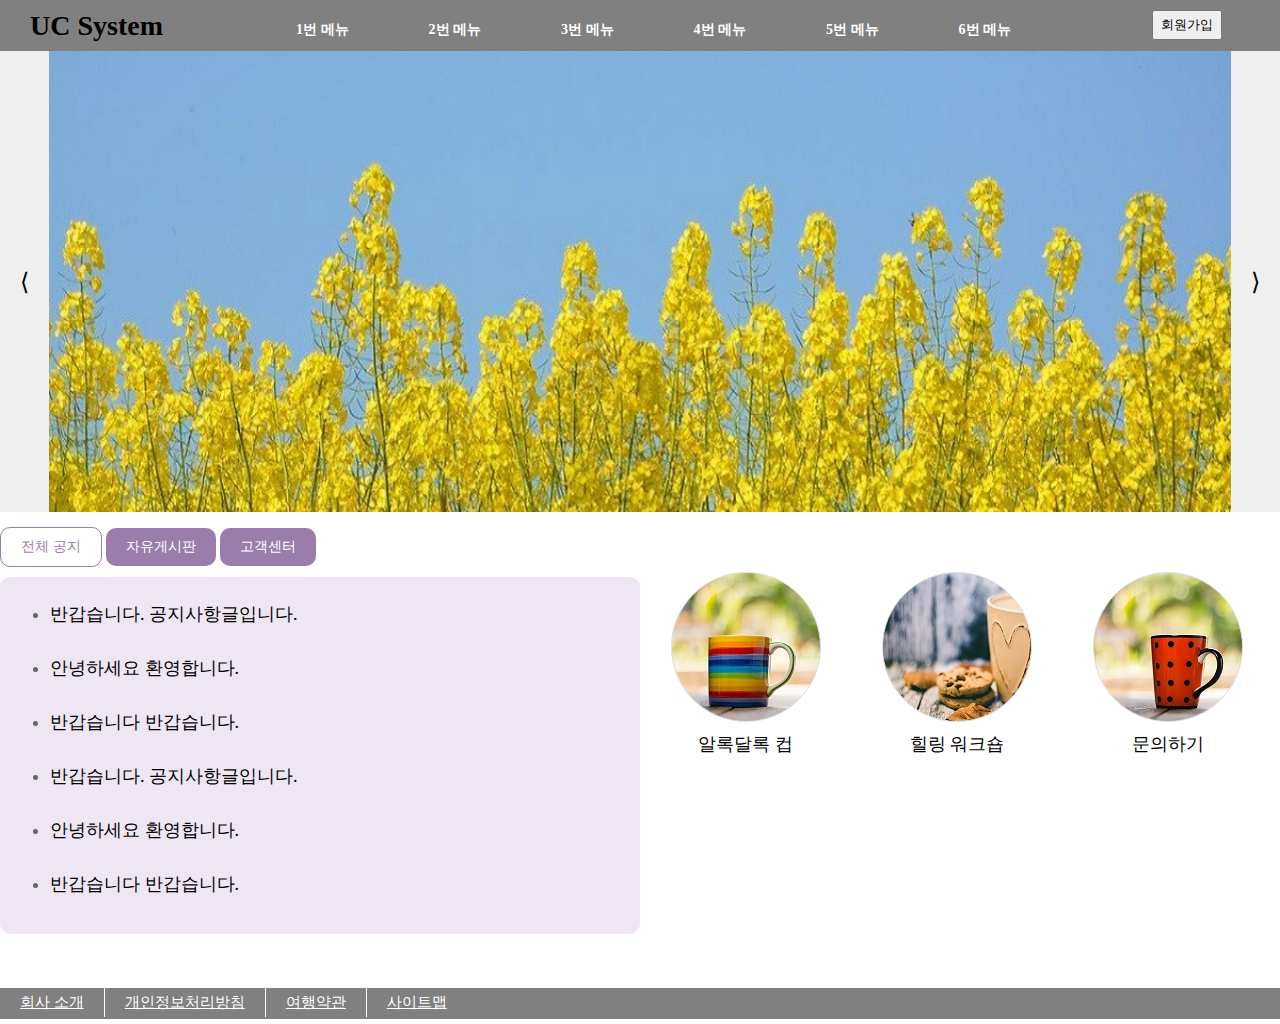
<file: WebSite/html/index.html>
<!DOCTYPE html>
<html lang="ko">
<head>
    <meta charset="UTF-8">
    <meta name="viewport" content="width=device-width, initial-scale=1.0">
    <title>웹 페이지 만들기 7주차</title>
    <link rel="stylesheet" href="../css/home/global.css">
    <link rel="stylesheet" href="../css/home/footer.css">
    <link rel="stylesheet" href="../css/home/header.css">
    <link rel="stylesheet" href="../css/home/mainbody.css">
    <link rel="stylesheet" href="../css/register/register.css">
</head>

<!-- 1. 전체 영역은 container 
     2. 헤더, 본문, 푸터
     3. 헤더 -> 로고, 네비게이션으로 분리
     4. 본문 -> 이미지 슬라이드쇼, 콘텐츠로 분리 -> 콘텐츠는 탭 메뉴와 퀵 링크로 분리
     5. 푸터 
-->
<body>
    <div class="modal" style="display: none;">
        <div id="join_pop_up">
          <h2>회원가입</h2>
          <!-- form -->
          <form action="">
            <div class="inputs">
              <h5>아이디</h5>
              <label for="id_input">
                <input
                  type="text"
                  id="id_input"
                  placeholder="아이디를 입력하세요."
                />
              </label>
            </div>
  
            <div class="inputs">
              <h5>비밀번호</h5>
              <label for="id_input">
                <input
                  type="password"
                  id="id_input"
                  placeholder="비밀번호를 입력하세요."
                />
              </label>
            </div>
  
            <div class="inputs">
              <h5>비밀번호 확인</h5>
              <label for="password_input">
                <input
                  type="password"
                  id="password_input"
                  placeholder="비밀번호를 입력하세요."
                />
              </label>
            </div>
  
            <div class="inputs">
              <h5>이메일</h5>
              <label for="password_check_input">
                <input
                  type="text"
                  id="password_check_input"
                  placeholder="이메일."
                />
                @
                <label class="email" for="email_address"></label>
                <select name="email" id="email_address">
                  <option value="google">google.com</option>
                  <option value="naver">naver.com</option>
                  <option value="hanmail">hanmail.net</option>
                  <option value="direct">직접입력</option>
                </select>
              </label>
            </div>
            <!-- 버튼 추가 -->
            <div class="inputs">
              <div class="btn-content">
                <button type="submit" class="join_btn">회원가입</button>
                <button class="quit_join">닫기</button>
              </div>
            </div>
            <!-- 버튼추가 끝 -->
          </form>
        </div>
      </div>
    </div>

    <!-- 전체영역 -->
    <div class="container">

        <!-- (1) 헤더 -->
        <header>
            <!-- 로고 -->
            <div class="logo">
                <h1>UC System</h1>
            </div>    

            <!-- 메뉴 -->
            <nav>
                <ul class="list-wrap">
                    <li><a href="">1번 메뉴</a>
                        <ul class="dropdown">
                            <li><a href="menu.html">1-1</a></li>
                            <li><a href="menu.html">1-2</a></li>
                            <li><a href="menu.html">1-3</a></li>
                        </ul>
                    </li>               

                    <li><a href="">2번 메뉴</a>
                        <ul class="dropdown">
                            <li><a href="menu.html">2-1</a></li>
                            <li><a href="menu.html">2-2</a></li>
                            <li><a href="menu.html">2-3</a></li>
                        </ul>
                    </li>

                    <li><a href="">3번 메뉴</a>
                        <ul class="dropdown">
                            <li><a href="menu.html">3-1</a></li>
                            <li><a href="menu.html">3-2</a></li>
                            <li><a href="menu.html">3-3</a></li>
                        </ul>
                    </li>

                    <li><a href="">4번 메뉴</a>
                        <ul class="dropdown">
                            <li><a href="menu.html">4-1</a></li>
                            <li><a href="menu.html">4-2</a></li>
                            <li><a href="menu.html">4-3</a></li>
                        </ul>
                    </li>

                    <li><a href="">5번 메뉴</a>
                        <ul class="dropdown">
                            <li><a href="menu.html">5-1</a></li>
                            <li><a href="menu.html">5-2</a></li>
                            <li><a href="menu.html">5-3</a></li>
                        </ul>
                    </li>

                    <li><a href="">6번 메뉴</a>
                        <ul class="dropdown">
                            <li><a href="menu.html">6-1</a></li>
                            <li><a href="menu.html">6-2</a></li>
                            <li><a href="menu.html">6-3</a></li>
                        </ul>
                    </li>
                </ul>                
            </nav>

            <div class="user-info">
                <button class="btn-register">회원가입</button>
            </div>
        </header>

        <!-- (2) 본문 -->
        <div class="main">
            <!-- 1. 이미지 -->
            <div class="main-slide">
                <div class="slides">
                    <img src="../img/slider/photo-1.jpg" alt="">
                    <img src="../img/slider/photo-2.jpg" alt="">
                    <img src="../img/slider/photo-3.jpg" alt="">

                    <button class="prev-btn">&lang;</button>
                    <button class="next-btn" style="direction: rtl">&lang;</button>
                </div>
            </div>

            <div class="left-content">
                <input type="radio" name="tab" checked id="tabmenu01">
                <label for="tabmenu01">전체 공지</label>
                <input type="radio" name="tab" id="tabmenu02">
                <label for="tabmenu02">자유게시판</label>
                <input type="radio" name="tab" id="tabmenu03">
                <label for="tabmenu03">고객센터</label>
            
                <!-- 공지사항 탭 1 -->
                <div class="content-box content01">
                    <ul>
                        <li><a link="" href="../html/notice.html">반갑습니다. 공지사항글입니다.</a></li>
                        <li><a link="" href="../html/notice.html">안녕하세요 환영합니다.</a></li>
                        <li><a link="" href="../html/notice.html">반갑습니다 반갑습니다.</a></li>
                        <li><a link="" href="../html/notice.html">반갑습니다. 공지사항글입니다.</a></li>
                        <li><a link="" href="../html/notice.html">안녕하세요 환영합니다.</a></li>
                        <li><a link="" href="../html/notice.html">반갑습니다 반갑습니다.</a></li>
                    </ul>
                </div>

                <!-- 공지사항 탭 2 -->
                <div class="content-box content02">
                    <ul>
                        <li><a link="" href="../html/notice.html">자유게시판입니다.</a></li>
                        <li><a link="" href="../html/notice.html">모두 안녕하세요.</a></li>
                        <li><a link="" href="../html/notice.html">반갑습니다</a></li>
                        <li><a link="" href="../html/notice.html">자유게시판입니다.</a></li>
                        <li><a link="" href="../html/notice.html">모두 안녕하세요.</a></li>
                        <li><a link="" href="../html/notice.html">반갑습니다</a></li>
                    </ul>
                </div>

                <!-- 공지사항 탭 3 -->
                <div class="content-box content03">
                    <ul>
                        <li><a link="" href="../html/notice.html">반갑습니다. 고객센터입니다.</a></li>
                        <li><a link="" href="../html/notice.html">문의사항안내.</a></li>
                        <li><a link="" href="../html/notice.html">반갑습니다 고객센터입니다.</a></li>
                        <li><a link="" href="../html/notice.html">반갑습니다. 고객센터입니다.</a></li>
                        <li><a link="" href="../html/notice.html">문의사항안내.</a></li>
                        <li><a link="" href="../html/notice.html">반갑습니다 고객센터입니다.</a></li>
                    </ul>
                </div>
            </div>

            <!-- 2. 퀵 링크 -->
            <div class="main-link">
                <ul>
                    <li>
                        <a href="#">
                            <span id="quick-icon1"></span>
                            <p>알록달록 컵</p>
                        </a>
                    </li>
                    <li>
                        <a href="#">
                            <span id="quick-icon2"></span>
                            <p>힐링 워크숍</p>
                        </a>
                    </li>
                    <li>
                        <a href="#">
                            <span id="quick-icon3"></span>
                            <p>문의하기</p>
                        </a>
                    </li>
                </ul>
            </div>
        </div>

        <!-- (3) 푸터 -->
        <footer>
            <div class="bottomMenu">
                <ul>
                    <li><a href="footer.html">회사 소개</a></li>
                    <li><a href="footer.html">개인정보처리방침</a></li>
                    <li><a href="footer.html">여행약관</a></li>
                    <li><a href="footer.html">사이트맵</a></li>
                </ul>
            </div>
        </footer>
    </div>

<!-- 자바스크립트 연결 -->
<script src="../js/slide.js"></script>
<script src="../js/imgclick.js"></script>
<script src="../js/modal.js"></script>
<script src="../js/menu.js"></script>
</body>
</html>
</file>
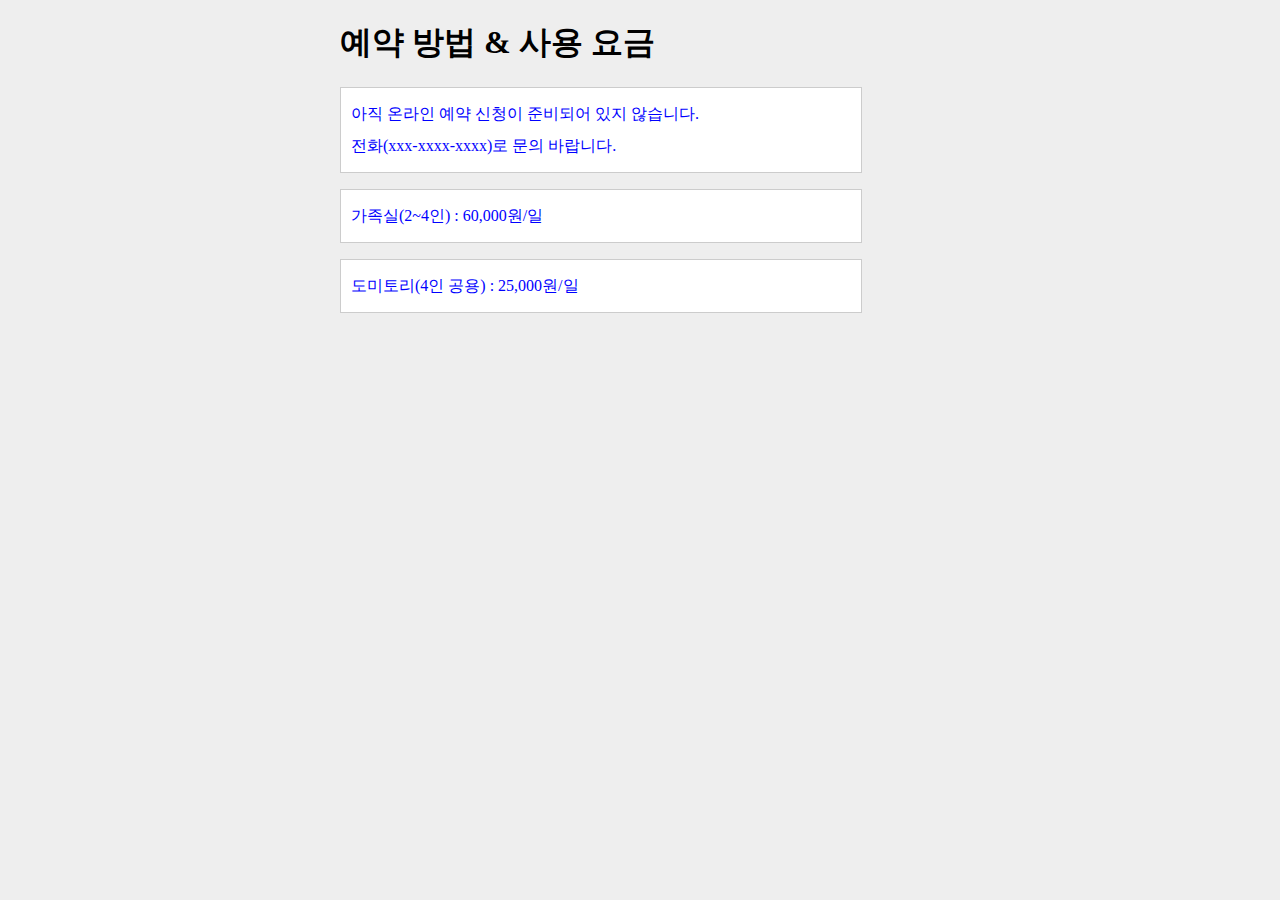
<file: 10~12/10/1.html>
<!DOCTYPE html>
<html lang="ko">
<head>
  <meta charset="UTF-8">
  <title>고급 선택자</title>
  <style>
    body {
      background-color:#eee;
    }
    section {
      width:600px;
      margin:20px auto;
    }
    p {
      width:500px;
      padding:10px;
      background-color:#fff;
      border:1px solid #ccc;
      line-height:2;
    }
   section p {  /* section 요소의 모든 하위 p 요소에 적용 */
      color:blue;   /* 글자색을 파란색으로 */
    }
  </style>
</head>
<body>
  <section>
    <h1>예약 방법 & 사용 요금</h1>
    <p>아직 온라인 예약 신청이 준비되어 있지 않습니다. <br>전화(xxx-xxxx-xxxx)로 문의 바랍니다.</p>
    <div>
      <p>가족실(2~4인) : 60,000원/일</p>
      <p>도미토리(4인 공용) : 25,000원/일</p>
  </section>   
</body>
</html>
</file>
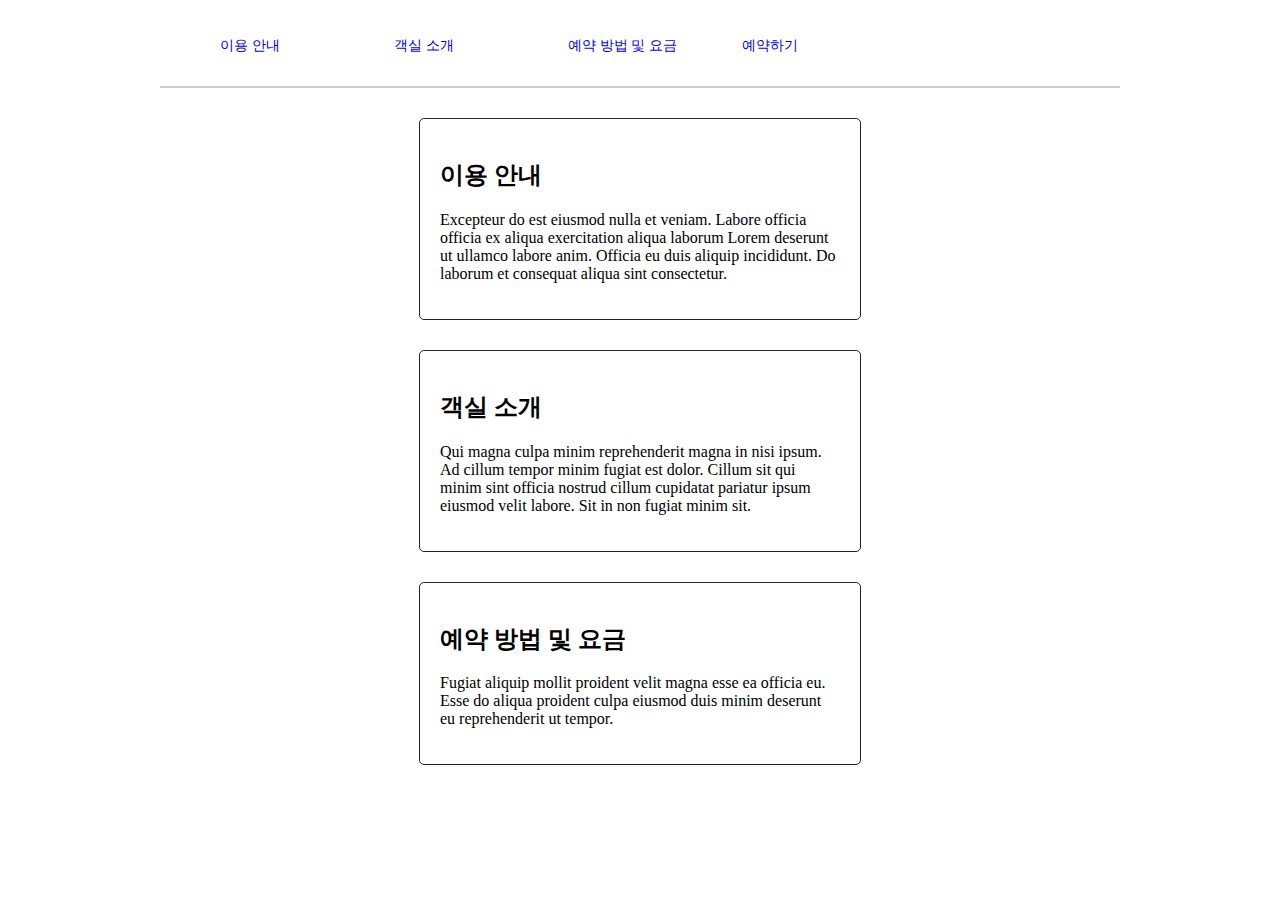
<file: 10~12/10/11.html>
<!DOCTYPE html>
<html lang="ko">
<head>
<meta charset="UTF-8">
<title>가상 선택자</title>
<style>
  .container {
    width: 960px;
    margin : 0 auto;
  }
  .navi{
    width:960px;
    height:60px;
    padding-bottom:10px;
    border-bottom:2px solid #ccc;
  }

  .navi ul{
    list-style: none;
    padding-top:10px; 
    padding-bottom:5px;
  }
  .navi ul li {
    display:inline-block;
    width:150px;
    padding:10px;   
  }
  .navi a:link, .navi a:visited {
    font-size:14px;
    padding: 10px; 
    text-decoration: none;  /* 밑줄 없음 */

  }
  .navi a:hover,  .navi a:focus {
    background-color:#222;  /* 배경색 */
    color:#fff;  /* 글자색 */
  }

  .navi a:active {
    background-color:#f00;  /* 배경색 */
  }
  .contents {
    margin:30px auto;
    width:400px;
    padding:20px;
    border:1px solid #222;
    border-radius:5px;        
  }
  #intro:target {
    background-color:#0069e0;  /* 배경색 - 파란색 */
    color:#fff;  /* 글자색 - 흰색 */
  }
  #room:target {
    background-color:#ff9844;  /* 배경색 - 주황색 */
  }
  #reservation:target{
    background-color:#fff8dc;  /* 배경색 - 베이지색 */
  }
</style>
</head>

<body>
<div class="container">
    <nav class="navi">
      <ul>
        <li><a href="#intro">이용 안내</a></li>
        <li><a href="#room">객실 소개</a></li>
        <li><a href="#reservation">예약 방법 및 요금</a></li>
        <li><a href="ps-2.html">예약하기</a></li>
      </ul>
    </nav>  
    <div id="intro" class="contents">
      <h2>이용 안내</h2>
      <p>Excepteur do est eiusmod nulla et veniam. Labore officia officia ex aliqua exercitation aliqua laborum Lorem deserunt ut ullamco labore anim. Officia eu duis aliquip incididunt. Do laborum et consequat aliqua sint consectetur.</p>
    </div>
    <div id="room" class="contents">
      <h2>객실 소개</h2>
      <p>Qui magna culpa minim reprehenderit magna in nisi ipsum. Ad cillum tempor minim fugiat est dolor. Cillum sit qui minim sint officia nostrud cillum cupidatat pariatur ipsum eiusmod velit labore. Sit in non fugiat minim sit.</p>
    </div>
    <div id="reservation" class="contents">
      <h2>예약 방법 및 요금</h2>
      <p>Fugiat aliquip mollit proident velit magna esse ea officia eu. Esse do aliqua proident culpa eiusmod duis minim deserunt eu reprehenderit ut tempor. </p>
    </div>
  </div>
</body>
</html>
</file>
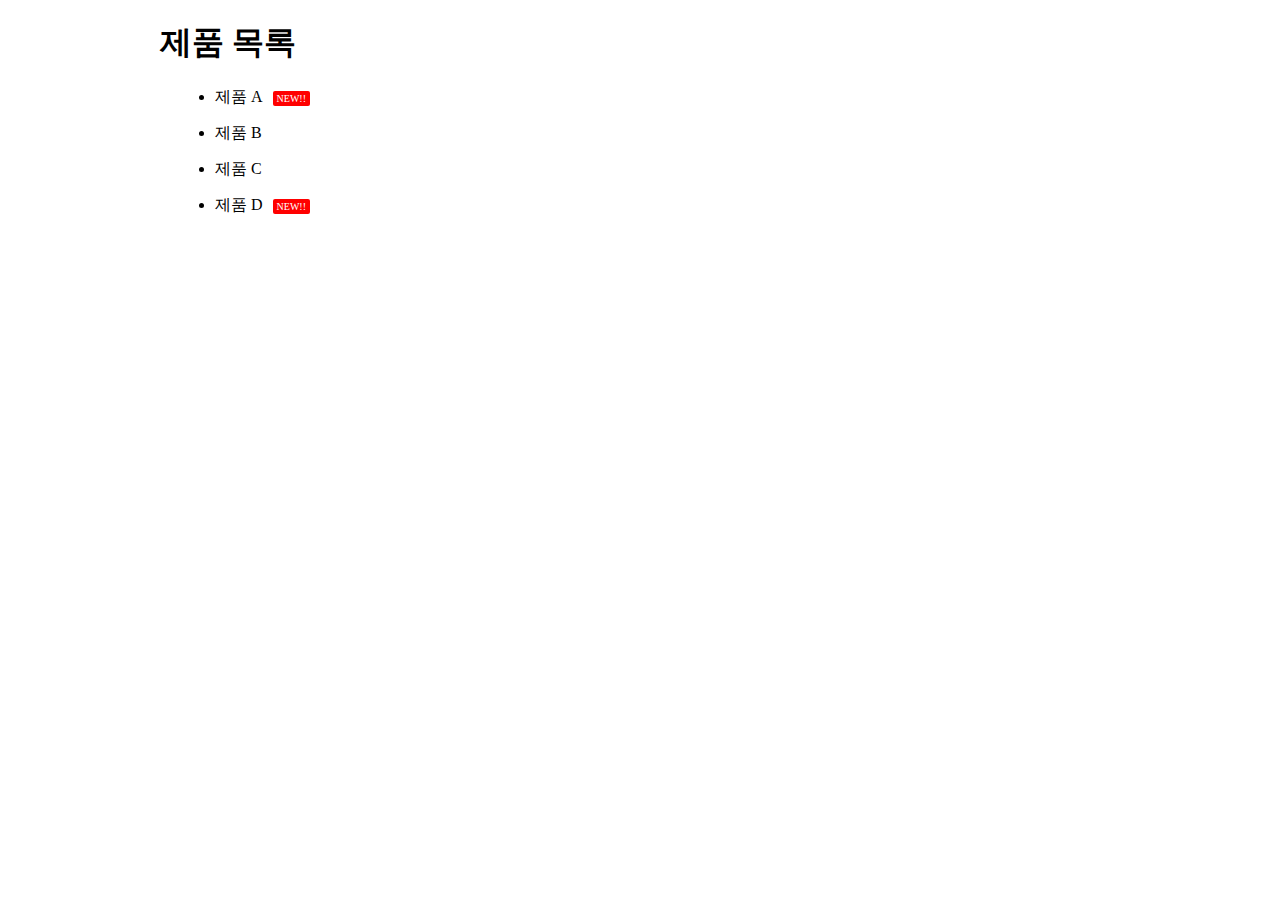
<file: 10~12/10/12.html>
<!DOCTYPE html>
<html lang="ko">
<head>
  <meta charset="UTF-8">
  <title>가상 요소</title>
  <style>
    .container {
      width: 960px;
      margin : 0 auto;
    }
    ul li {
      margin:15px;
    }
    li.new::after {
      content:"NEW!!";
      font-size:x-small;
      padding:2px 4px;
      margin: 0 10px;
      border-radius:2px;
      background:#f00;
      color:#fff;
    }
  </style>
</head>

<body>
  <div class="container">
    <h1>제품 목록</h1>
    <ul>
      <li class="new">제품 A</li>
      <li>제품 B</li>
      <li>제품 C</li>
      <li class="new">제품 D</li>
    </ul>
  </div>
</body>
</html>
</file>
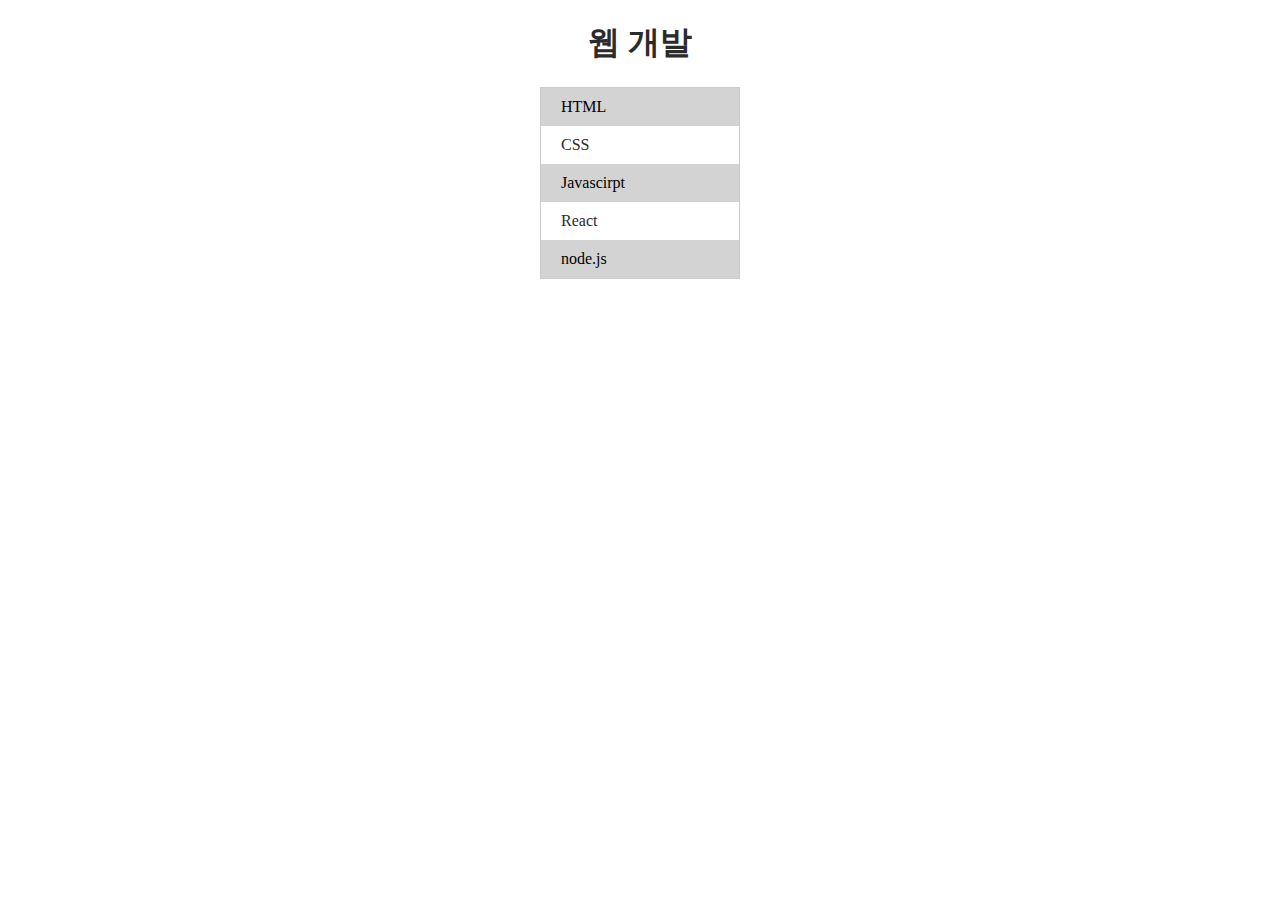
<file: 10~12/10/13.html>
<!DOCTYPE html>
<html lang="ko">
<head>
  <meta charset="UTF-8">
  <title>가상 클래스</title>
	<style>
		#container {
			text-align:center;
			color:#2b2b2b;
		}
		table, tb, th {
			border:1px solid #ccc;
		}
		table {
			width:200px;
			margin:0 auto;
			border-collapse:collapse;
		}
		td {			
			text-align:left;
			padding:10px;
			padding-left:20px;
		}
		table tr:nth-of-type(2n+1) {  /* 홀수 번째 열에만 스타일 적용 */
			background:lightgray;
			color:black;
		}
	</style>
</head>
<body>
	<div id="container">
		<h1>웹 개발</h1>
		<table>
			<tr>
				<td>HTML</td>
			</tr>
			<tr>
				<td>CSS</td>
			</tr>
			<tr>
				<td>Javascirpt</td>
			</tr>
			<tr>
				<td>React</td>
			</tr>
			<tr>
				<td>node.js</td>
			</tr>			
		</table>
	</div>
</body>
</html>
</file>
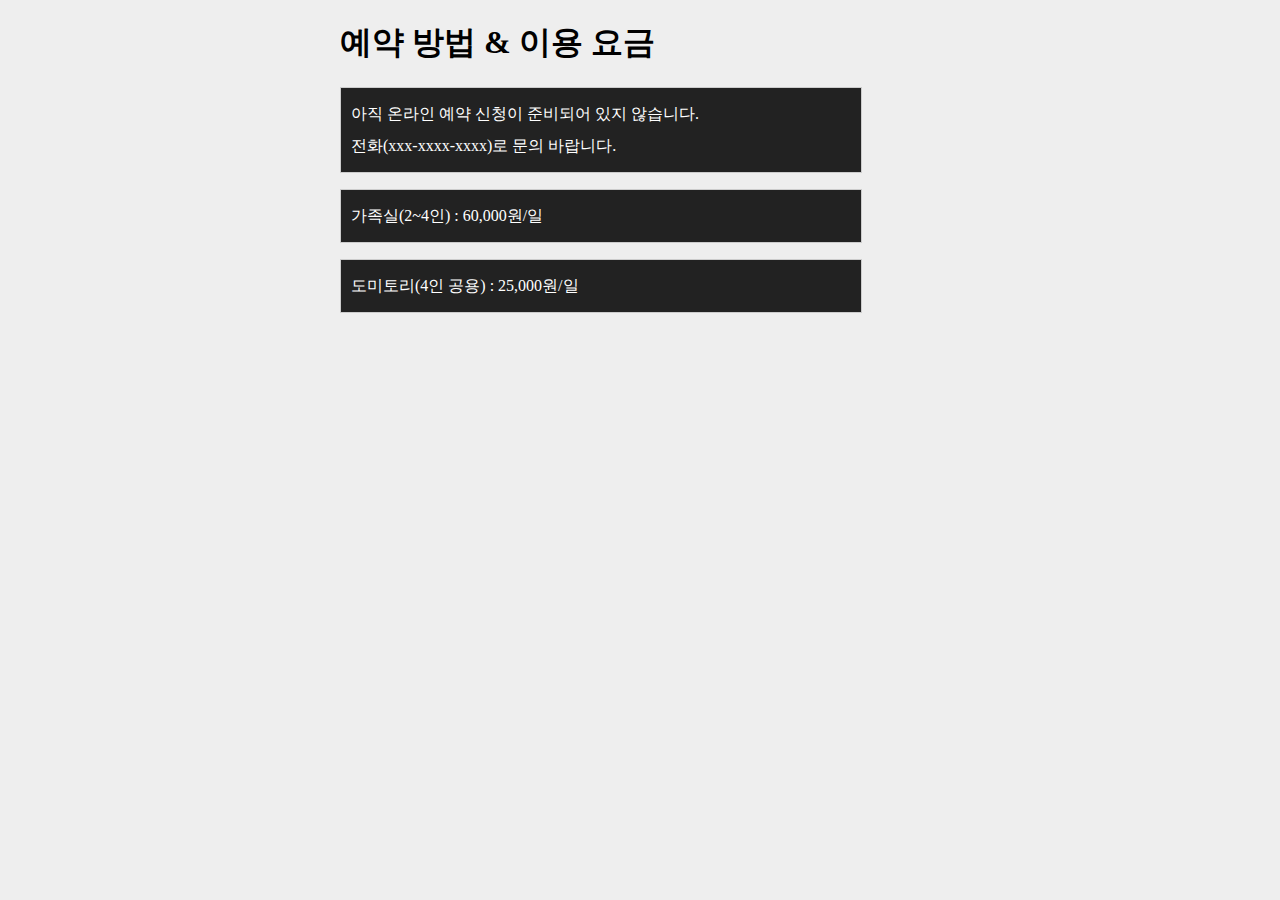
<file: 10~12/10/2.html>
<!DOCTYPE html>
<html lang="ko">
<head>
  <meta charset="UTF-8">
  <title>고급 선택자</title>
  <style>
    body {
      background-color:#eee;
    }
    section {
      width:600px;
      margin:20px auto;
    }
    p {
      width:500px;
      padding:10px;
      background-color:#fff;
      border:1px solid #ccc;
      line-height:2;
    }
    h1 ~ p {  /* h1 요소와 형제인 모든 p 요소에 적용 */
      background-color:#222;  /* 배경은 검은색으로 */
      color:#fff;  /* 글자는 흰색으로 */
    }
  </style>
</head>
<body>
  <section>
    <h1>예약 방법 & 이용 요금</h1>
    <p>아직 온라인 예약 신청이 준비되어 있지 않습니다. <br>전화(xxx-xxxx-xxxx)로 문의 바랍니다.</p>
    <p>가족실(2~4인) : 60,000원/일</p>
    <p>도미토리(4인 공용) : 25,000원/일</p>
  </section>    
</body>
</html>
</file>
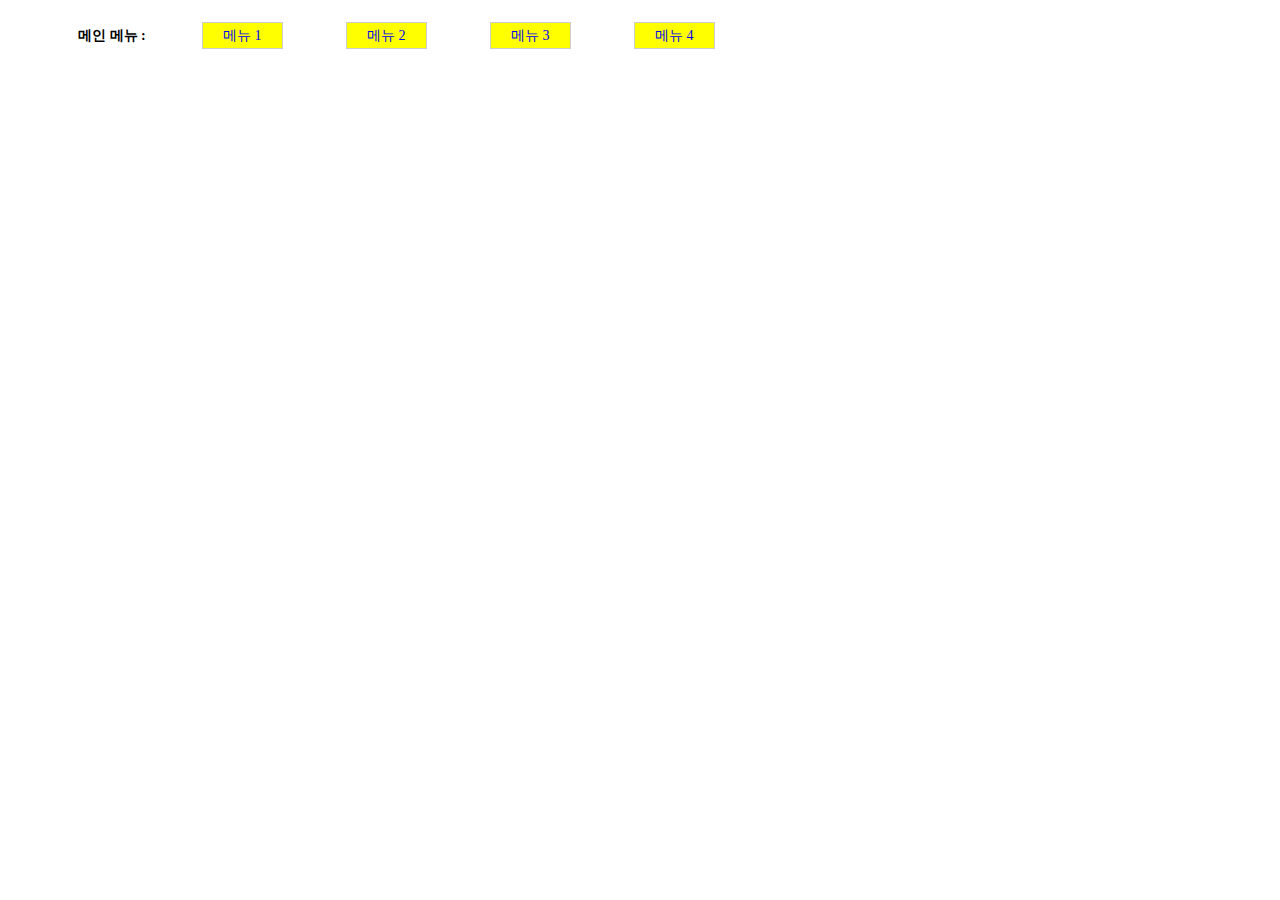
<file: 10~12/10/3.html>
<!DOCTYPE html>
<html lang="ko">
<head>
<meta charset="UTF-8">
<title>속성 선택자</title>
<style>
   ul {
		 list-style:none;
   }
	 li {
		 width:120px;	 
		 display:inline-block;
		 margin:10px;
	 }
		li a {
			padding: 5px 20px;
			font-size: 14px;
			text-decoration: none;
			font-weight: bold;
		}
	 a[href] {
		 background:yellow;
		 border:1px solid #ccc;
		 font-weight:normal;
	 }
</style>
</head>

<body>
	<ul>
		<li><a>메인 메뉴 : </a></li>
		<li><a href="#">메뉴 1</a></li>
		<li><a href="#">메뉴 2</a></li>
		<li><a href="#">메뉴 3</a></li>
		<li><a href="#">메뉴 4</a></li>
	</ul>
  </body>
 </html>
</file>
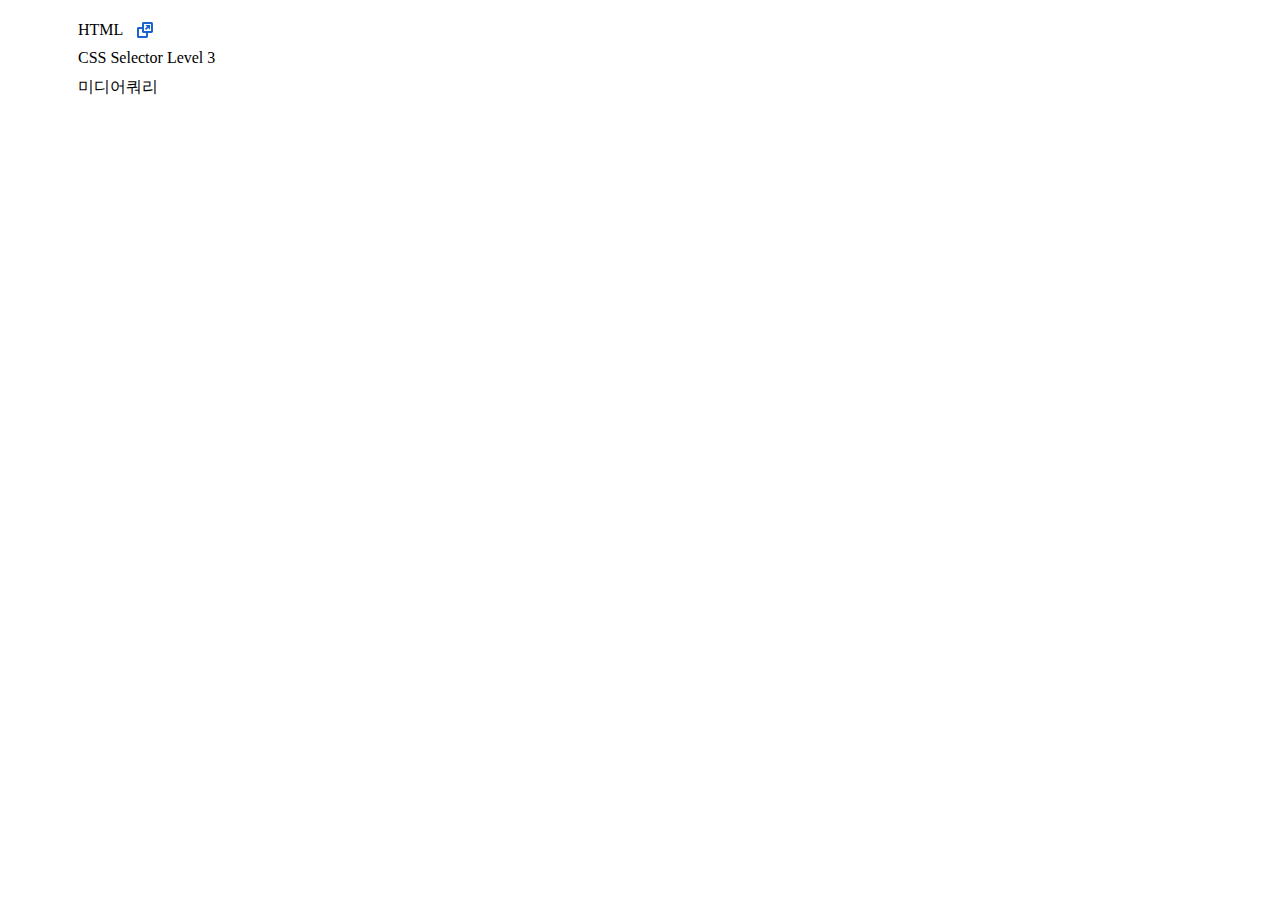
<file: 10~12/10/4.html>
<!DOCTYPE html>
<html lang="ko">
<head>
<meta charset="UTF-8">
<title>속성 선택자</title>
<style>
  ul { 
		 list-style:none;
  }
	li {
		padding: 5px 30px;
	}
	li a {
		font-size: 16px;
		text-decoration: none;
		color:#000;
	}
	a[target="_blank"] {
	 padding-right:30px;
	 background:url(images/newwindow.png) no-repeat center right;
	}
</style>
</head>

<body>
	<ul>
		<li><a href="hhttps://html.spec.whatwg.org" target="_blank">HTML</a></li>
		<li><a href="https://www.w3.org/TR/selectors">CSS Selector Level 3</a></li>
		<li><a href="https://www.w3.org/TR/css3-mediaqueries">미디어쿼리</a></li>		
	</ul>
  </body>
 </html>
</file>
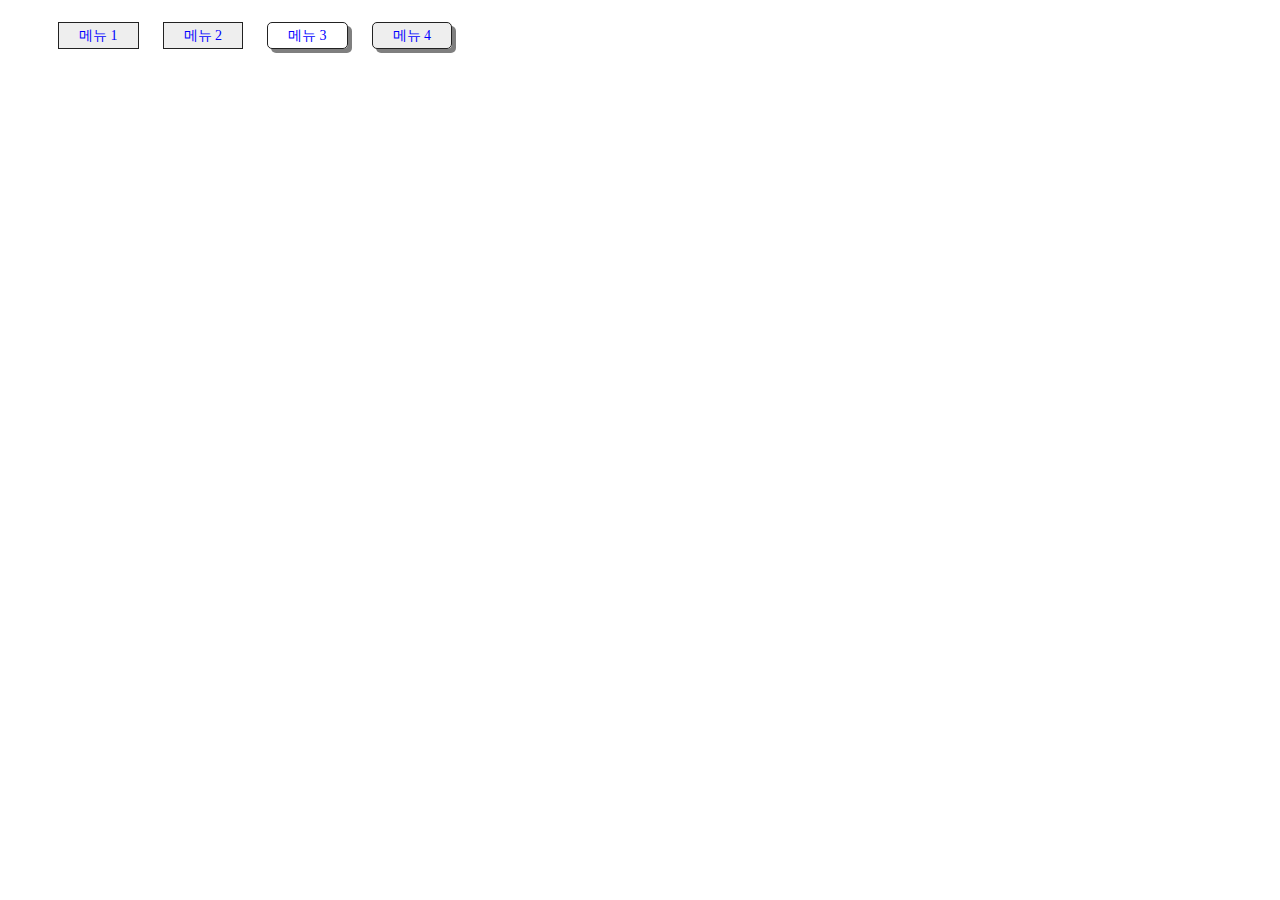
<file: 10~12/10/5.html>
<!DOCTYPE html>
<html lang="ko">
<head>
<meta charset="UTF-8">
<title>속성 선택자</title>
<style>
   ul { list-style:none; }
	 li {
		 display:inline-block;
		 margin:10px;
	  }
		li a {
			padding: 5px 20px;
			font-size: 14px;
			color: blue;
			text-decoration: none;
		}
		.flat {
      background:#eee;
      border:1px solid #222;
		}
		a[class ~="button"] {           
      box-shadow:rgba(0,0,0,0.5) 4px 4px; /* 그림자 지정 */
      border-radius: 5px;  /* 테두리를 둥글게 */
      border:1px solid #222;
		}
</style>
</head>
<body>
	<ul>
		<li><a href="#" class="flat">메뉴 1</a></li>
		<li><a href="#" class="flat">메뉴 2</a></li>
		<li><a href="#" class="button">메뉴 3</a></li>
		<li><a href="#" class="flat button" >메뉴 4</a></li>
	</ul>
  </body>
 </html>
</file>
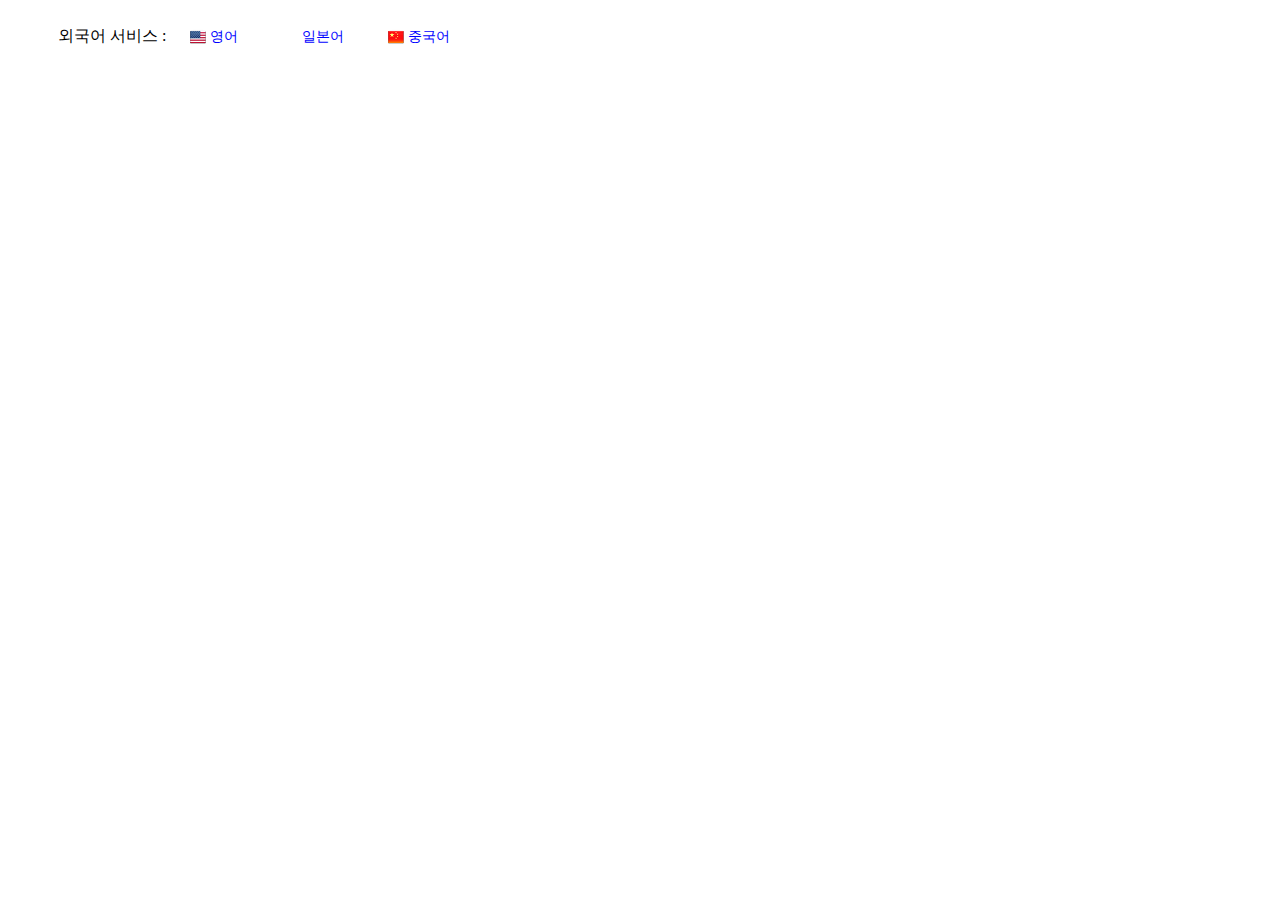
<file: 10~12/10/6.html>
<!DOCTYPE html>
<html lang="ko">
<head>
<meta charset="UTF-8">
<title>속성 선택자</title>
<style>
   ul { list-style:none; }
	 li {
		 display:inline-block;
		 margin:10px;
	 }
		li a {
			padding: 5px 20px;
			font-size: 14px;
			color: blue;
			text-decoration: none;
		}
	a[title |= "us"] {  /* 속성값이 "us"이거나 "us-"로 시작하는 요소를 찾는 선택자 */
		background: url(images/us.png) no-repeat left center;
	}
	a[title |= "jap"] {  /* 속성값이 "jap"이거나 "jap-"로 시작하는 요소를 찾는 선택자 */
		background: url(images/jp.png) no-repeat left center;
	}
	a[title |= "chn"] {  /* 속성값이 "chn"이거나 "chn-"로 시작하는 요소를 찾는 선택자 */
		background: url(images/ch.png) no-repeat left center;
	}
</style>
</head>

<body>
	<ul>
		<li>외국어 서비스 : </li>
		<li><a href="#" title="us-english">영어</a></li>
		<li><a href="#" title="ja">일본어</a></li>
		<li><a href="#" title="chn">중국어</a></li>
	</ul>
</body>
 </html>
</file>
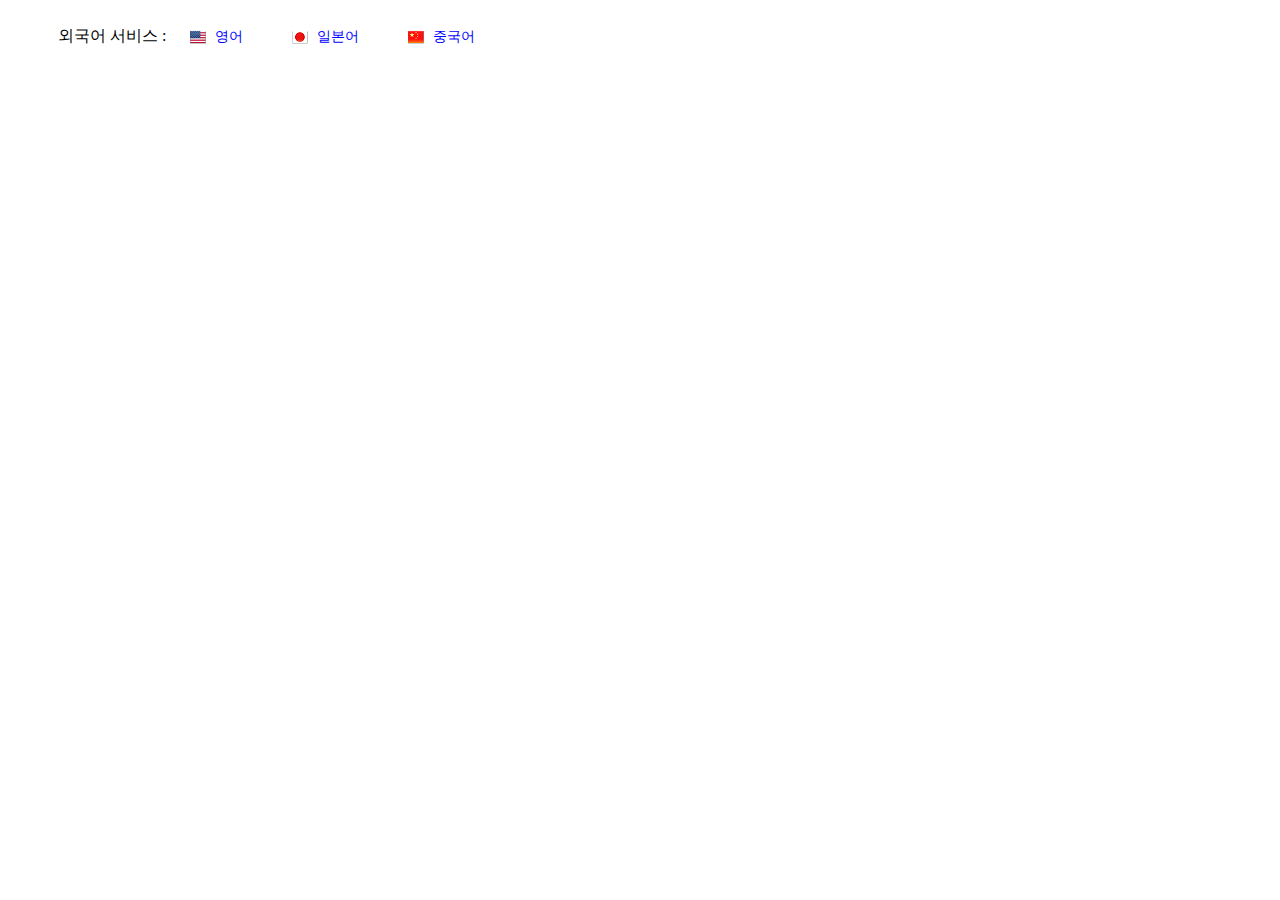
<file: 10~12/10/7.html>
<!DOCTYPE html>
<html lang="ko">
<head>
<meta charset="UTF-8">
<title>속성 선택자</title>
<style>
   ul {
		 list-style:none;
   }
	 li {
		 display:inline-block;
		 margin:10px;
	 }
		li a {
			padding: 5px 20px;
			font-size: 14px;
			color: blue;
			text-decoration: none;
		}
		a[title ^="eng"] {  /* 속성값이 "eng"로 시작하는 요소를 찾는 선택자 */
			background: url(images/us.png) no-repeat left center;
			padding: 5px 25px;
		}
		a[title ^="jap"] {  /* 속성값이 "jap"로 시작하는 요소를 찾는 선택자 */
			background: url(images/jp.png) no-repeat left center;
			padding: 5px 25px;
		}
		a[title ^="chin"] {  /* 속성값이 "chn"로 시작하는 요소를 찾는 선택자 */
			background: url(images/ch.png) no-repeat left center;
			padding: 5px 25px;
		}
</style>
</head>

<body>
	<ul>
		<li>외국어 서비스 : </li>
		<li><a href="#" title="english">영어</a></li>
		<li><a href="#" title="japanese">일본어</a></li>
		<li><a href="#" title="chinese">중국어</a></li>
	</ul>
  </body>
 </html>
</file>
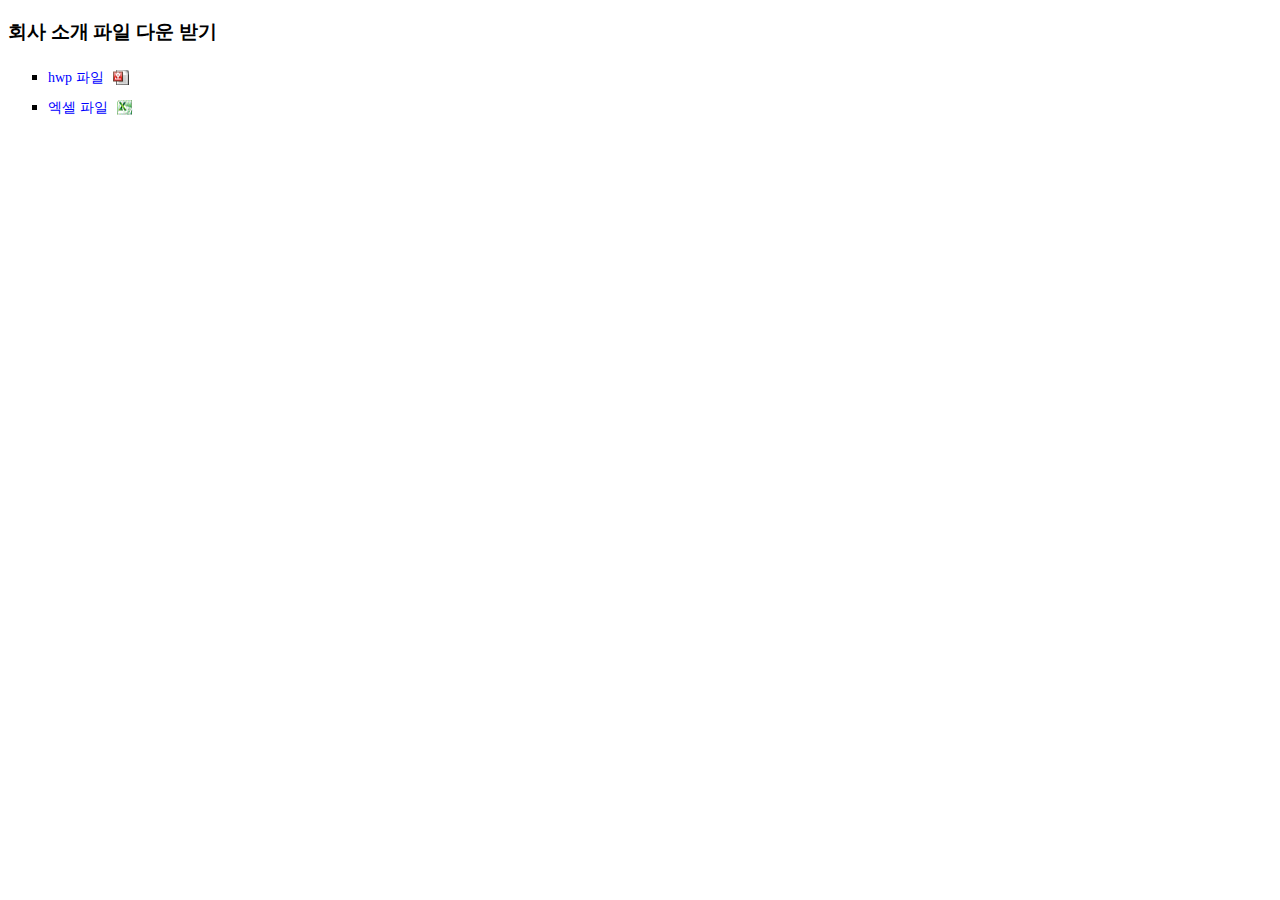
<file: 10~12/10/8.html>
﻿<!DOCTYPE html>
<html lang="ko">
<head>
<meta charset="UTF-8">
<title>속성 선택자</title>
<style>
   ul {
		 list-style:square;
   }
		li a {
			line-height:30px;
			font-size: 14px;
			color: blue;
			text-decoration: none;
		}
	a[href$=hwp] { /* 연결한 파일의 확장자가 hwp인 링크 */
		background: url(images/hwp_icon.gif) center right no-repeat; /* 배경으로 hwp 아이콘 표시 */
		padding-right: 25px; /* 아이콘을 표시할 수 있도록 오른쪽에 25px 여백 */
	}

	a[href$=xls] { /* 연결한 파일의 확장자가 hwp인 링크 */
		background: url(images/excel_icon.gif) center right no-repeat; /* 배경으로 hwp 아이콘 표시 */
		padding-right: 25px; /* 아이콘을 표시할 수 있도록 오른쪽에 25px 여백 */
	}
</style>
</head>

<body>
	<h3>회사 소개 파일 다운 받기</h3>
	<ul>
		<li><a href="intro.hwp">hwp 파일</a></li>
		<li><a href="intro.xls">엑셀 파일</a></li>
	</ul>
  </body>
 </html>
</file>
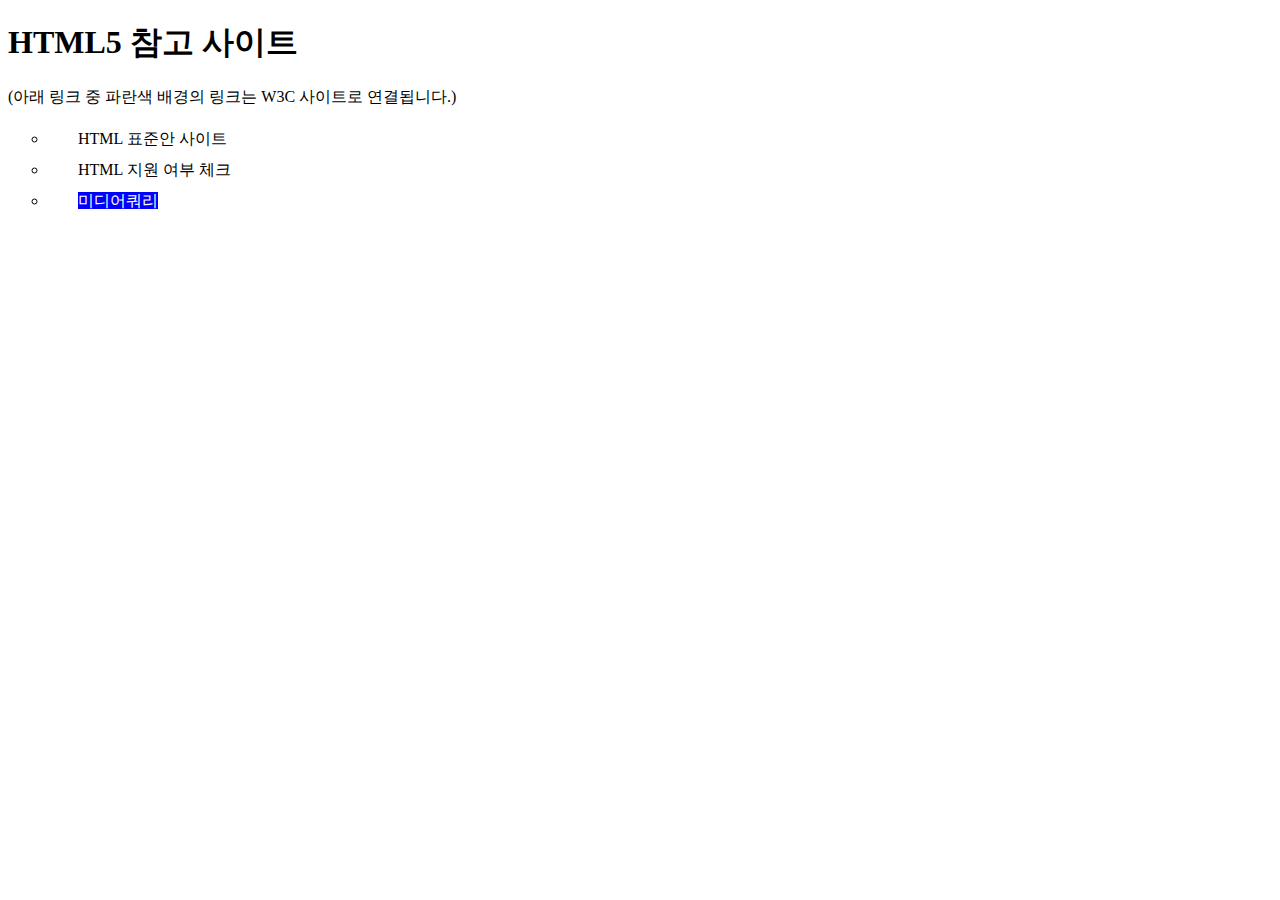
<file: 10~12/10/9.html>
﻿<!DOCTYPE html>
<html lang="ko">
<head>
<meta charset="UTF-8">
<title>속성 선택자</title>
<style>
   ul {
		 list-style:circle;
   }
	li {
		padding: 5px 30px;
	}
	li a {
		font-size: 16px;
		color: black;
		text-decoration: none;
	}
	a[href *= "w3"] {  /* href 속성값 중에 w3가 있는 a 요소를 찾는 선택자 */ 
	 background:blue;
	 color:white;		 
	}
</style>
</head>

<body>
	<h1>HTML5 참고 사이트 </h1>
	<p>(아래 링크 중 파란색 배경의 링크는 W3C 사이트로 연결됩니다.)</p>
	<ul>
		<li><a href="https://html.spec.whatwg.org/">HTML 표준안 사이트</a></li>
		<li><a href="https://caniuse.com/">HTML 지원 여부 체크</a></li>
		<li><a href="https://www.w3.org/TR/css3-mediaqueries">미디어쿼리</a></li>		
	</ul>
</body>
</html>
</file>
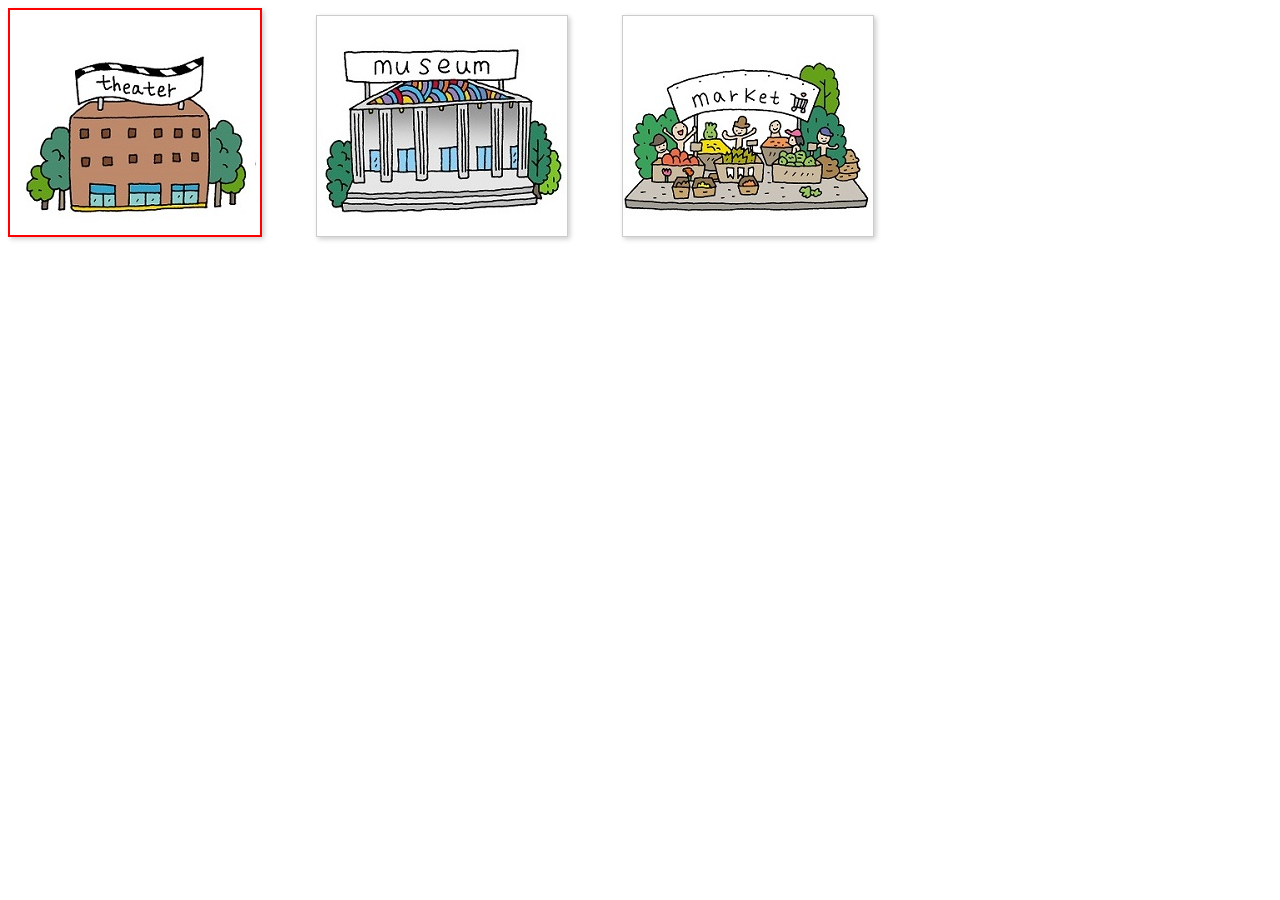
<file: 10~12/10/quiz-1.html>
﻿<!DOCTYPE html>
<html lang="ko">
<head>
  <meta charset="UTF-8">
  <title>연습문제 1</title>  
  <style>
    img {
      margin-right:50px;
      border:1px solid #ccc;
      box-shadow: 2px 2px 5px #ccc;
    }
    img:first-of-type {
      border:2px solid #f00;
      /* border 의 색상과 두께를 따로 지정해도 됩니다.
      border-color:#f00;
      border-width: 2px;       
      */
    }
  </style>
</head>

<body>
  <img src="images/1.jpg" alt="">
  <img src="images/2.jpg" alt="">
  <img src="images/3.jpg" alt="">
</body>
</html>
</file>
<file: WebSite/css/home/global.css>
/* 너비 : 1920
   높이 : 1280
*/

/* 전체영역 */
* 
{
    margin: 0;
    padding: 0;
    box-sizing: border-box; /* 박스 영역은 테두리까지 */
}
/* 바디 */
.container 
{
    margin: 0 auto; /* 중앙 */
    width: 1280px;
    height: 1024px;
}
</file>
<file: WebSite/css/home/footer.css>
/* 푸터 */
footer 
{
    width: 100%;
    height: 3%;
    background-color: gray;
}

.bottomMenu{
    width: 100%;
    height: 100%;
}

.bottomMenu ul {
    margin-top: 15px;
}

.bottomMenu ul li {
    float: left;
    padding: 5px 20px;
    border-right: 1px solid white;
}

.bottomMenu ul li:last-child{
    border-right:none;
}

.bottomMenu ul li a, .bottomMenu ul li a:visited {
    font-size: 15px;
    color: white;
}
</file>
<file: WebSite/css/home/header.css>
/* 헤더 */
header 
{
    display : flex;
    width : 100%;
    height : 5%;
    background-color: gray;
}
/* 로고 */
.logo
{
    width: 20%;
    height: 100%;
    padding-left: 30px;
    padding-top: 10px;
}
/* 로고 내부 h1 태그 */
.logo h1{
    font-family: 'Merienda', cursive;
    font-weight: 700;
    font-size: 28px;
    color: black;
}
/* 네비게이터 */
nav 
{   
    width: 70%;
    height: 100%;
    padding-top: 20px; /* 메뉴 내리기 */
}
ul
{
    list-style: none;
}
/* 메뉴는 flex 지정 */
.list-wrap
{
    display: flex;
}
.list-wrap > li
{
    z-index: 99999;
    padding-left: 40px;
    padding-right: 40px;
    position : relative;
}
/* 서브 메뉴 감추기 */
.list-wrap > li > ul 
{
    display: none;
    background-color: rgba(255, 255, 255, 0.6);
    position: absolute; /* 상대위치 지정 */
    width: 100px;
    margin-top: 5px;
    left : 20px;
}

/* 서브메뉴 항목 (테두리, 패딩 설정) */
.list-wrap > li > ul > li 
{   
    padding: 15px;
    border : 1px solid black;
}

/* 메뉴바에 있는 li태그내부 a 전부(서브 메뉴 x) */
.list-wrap > li > a
{
    color: #fff;
    font-size: 14px;
    font-weight: 600;
    text-decoration: none; /* 밑줄 없애기 */
}

/* 호버 관련 */

/* 1. 메뉴바 호버 글자색(대분류) */
.list-wrap > li > a:hover
{
    color: black;
    cursor: pointer;
}

/* 2. 서브메뉴 호버 글자색(서브메뉴)*/
.list-wrap > li > ul > li:hover
{
    cursor: pointer;
    color:#f00;
}

.list-wrap > li > ul > li a:visited{
    color: blue;
    text-decoration: none;
}

.list-wrap > li > ul > li a:hover{
    color: red;
}


/* 3. 메뉴 위에 호버하면 서브메뉴 display */
.list-wrap > li:hover > ul 
{
    display: block;
}

/* 로그인 */
.user-info
{
    width: 10%;
    height: 100%;
}

.user-info button{
    width: 70px;
    height: 30px;

    margin-top: 10px;
}
</file>
<file: WebSite/css/home/mainbody.css>
/* 메인 */
.main 
{
    display: flex; 
    flex-wrap: wrap;
    width : 100%;
    height:90%;
}
.main-slide
{
    position:relative;
    width:100%;
    height:50%;
}

.slides{
    overflow: hidden;
    width: 100%;
    height: 100%;
}

.slides > img{ 
    width: 100%;
    height: 100%;
}

.slides > img.show { 
    display: block;
}
.slides button{
    top:0;
    position: absolute;
    padding: 20px;
    color: #000;
    font-size: 24px;
    border:none;
    height: 100%;
}
.slides button:hover{
    background-color: #222;
    color: #fff;
    opacity: 0.6;
    cursor: pointer;
}
.prev-btn{
    left:0;
}
.next-btn{
    right:0;
}
.left-content
{
    width: 50%;
    height: 50%;
    background-color: wheat;
}
.main-link
{
    padding-top: 50px;
    width: 50%;
    height:50%;
}

.main-link ul{
    padding: 0;
    font-size: 18px;
    overflow: hidden; /* 넘치는 항목 감춤 */
}

.main-link ul li{
    float: left;
    width: 33%;
    text-align: center;
    margin: 10px 0;
}

.main-link ul li a {
    color: black;
    text-decoration: none;
}

.main-link p {
    margin-top: 10px;
}

.main-link ul li a span{
    display: block;
    margin: 0 auto;
    width: 150px;
    height: 150px;
    border-radius: 100%;
    border: 1px solid #ddd;
    line-height: 150px;
}

#quick-icon1
{
    background-image: url('../../img/slider/cup-1.jpg');
}
 
#quick-icon2
{
    background-image: url('../../img/slider/cup-2.jpg');
}

#quick-icon3
{
    background-image: url('../../img/slider/cup-3.jpg');
}

.image-container {
    display: none;
    position: fixed;
    z-index: 9999;
    top: 50%;
    left: 50%;
    transform: translate(-50%, -50%);
  }
  
  .image-container img {
    max-width: 90%;
    max-height: 90%;
  }

.left-content
{
    padding-top: 15px;
    width:50%;
    height:50%;
    border-radius: 10px;
    background:#fff;
}

input[type="radio"] {display:none;}

input[type="radio"] + label 
{
    display:inline-block;
    padding:10px 20px;
    background:#9a7dab;
    color:#fff;
    border-radius: 10px;
    font-size: 14px; cursor:pointer;
}
  
input[type = "radio"]:checked + label 
{
    background:#fff;color:#9a7dab;
    border: 1px solid #9a7dab;
}

.content-box 
{
    margin-top: 10px;
    padding-top: 25px;
    display:none;
    width:100%;
    height:80%;
    border-radius:10px;
    background: #efe6f4;
    color:#666;
}

.content-box ul li{
    font-size: 18px;
    list-style: disc;
    margin-left: 50px;
    margin-bottom: 30px;
}

.content-box a{
    color: black;
    text-decoration: none;
}

.content-box a:hover{
    color: red;
}

.btn-register{
    cursor: pointer;
}

input[id = "tabmenu01"]:checked ~ .content01 {display:block;}
input[id = "tabmenu02"]:checked ~ .content02 {display:block;}
input[id = "tabmenu03"]:checked ~ .content03 {display:block;}
</file>
<file: WebSite/css/register/register.css>
* {
      margin: 0;
      padding: 0;
    }
  
    #join {
      display: none;
    }

    #join_pop_up {
      padding: 15px 15px;
      border-radius: 10px;
      position: fixed; /* 화면에 고정되도록 설정 */
      top: 50%; /* 화면 세로 중앙에 위치 */
      left: 50%; /* 화면 가로 중앙에 위치 */
      transform: translate(-60%, -60%); /* 중앙 정렬 */
      z-index: 9999; /* 다른 요소들 위에 나타나도록 설정 */
      background-color: white;
  }

  #join + label {
    display: inline-block;
    margin-left: 10px;
    margin-top: 20px;
    background: #eeeeee;
    border: 2px solid gray;
    padding: 7px 14px;
    line-height: 36px;
    cursor: pointer;
    border-radius: 5px;
  }
  
  .modal{
    width: 100px;
  }

  .inputs {
    width: 300px;
    margin-bottom: 10px;
  }
  .btn-content{
    display: flex;
  }

  .btn-content button{
    width : 200px;
    height: 30px;
    cursor: pointer;
  }
  
  .inputs > h5 {
    font-size: 16px;
    margin-bottom: 5px;
  }
  
  .inputs > label {
    display: block;
    width: 100%;
    padding: 7px 5px;
    border: 1px solid #333333;
    border-radius: 10px;
  }
  
  .inputs > label > input {
    border: none;
    padding-left: 15px;
  }
  
  .inputs > label > input:focus {
    outline: none;
  }
  
  .inputs > label > select {
    border: none;
  }
</file>
